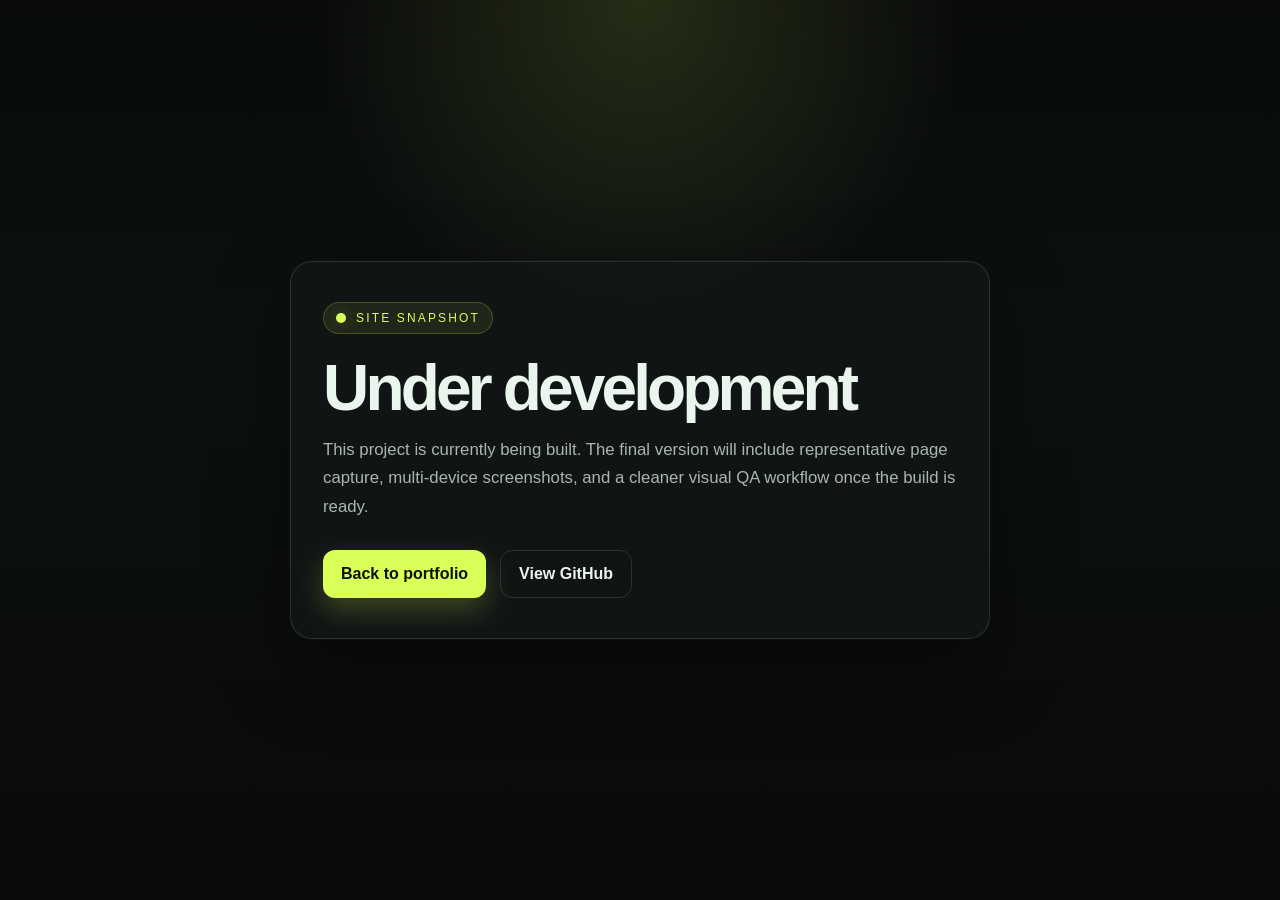
<file: sitesnap-under-development.html>
<!doctype html>
<html lang="en">
<head>
  <meta charset="UTF-8" />
  <meta name="viewport" content="width=device-width, initial-scale=1.0" />
  <title>Site Snapshot — Under Development</title>
  <style>
    :root {
      --bg: #0a0d0d;
      --panel: rgba(18, 22, 22, 0.9);
      --line: rgba(255,255,255,0.12);
      --text: #eaf5ed;
      --muted: #a8b7ac;
      --accent: #d9ff59;
      --shadow: rgba(217,255,89,0.25);
    }

    * { box-sizing: border-box; }
    html, body { margin: 0; min-height: 100%; }
    body {
      font-family: Inter, Arial, sans-serif;
      background:
        radial-gradient(circle at top, rgba(217,255,89,0.14), transparent 30%),
        linear-gradient(180deg, #080a0a, #0d1010 38%, #090b0a);
      color: var(--text);
      display: grid;
      place-items: center;
      min-height: 100vh;
      padding: 32px;
    }

    .card {
      width: min(700px, 100%);
      border: 1px solid var(--line);
      background: var(--panel);
      box-shadow: 0 0 0 1px rgba(255,255,255,0.02), 0 30px 80px rgba(0,0,0,0.4);
      border-radius: 22px;
      padding: 40px 32px;
    }

    .eyebrow {
      display: inline-flex;
      align-items: center;
      gap: 10px;
      background: rgba(217,255,89,0.08);
      border: 1px solid rgba(217,255,89,0.2);
      color: var(--accent);
      border-radius: 999px;
      padding: 8px 12px;
      font-size: 12px;
      letter-spacing: 0.18em;
      text-transform: uppercase;
    }

    .dot {
      width: 10px;
      height: 10px;
      display: inline-block;
      border-radius: 50%;
      background: var(--accent);
      box-shadow: 0 0 16px var(--shadow);
    }

    h1 {
      font-size: clamp(2.3rem, 5vw, 4rem);
      line-height: 0.96;
      margin: 24px 0 16px;
      letter-spacing: -0.06em;
    }

    p {
      color: var(--muted);
      font-size: 1.05rem;
      line-height: 1.7;
      margin: 0 0 28px;
    }

    .actions {
      display: flex;
      flex-wrap: wrap;
      gap: 14px;
    }

    .btn {
      display: inline-flex;
      align-items: center;
      justify-content: center;
      text-decoration: none;
      border-radius: 12px;
      padding: 14px 18px;
      font-weight: 700;
      transition: 180ms ease;
    }

    .btn.primary {
      background: var(--accent);
      color: #0c110d;
      box-shadow: 0 12px 28px rgba(217,255,89,0.22);
    }

    .btn.secondary {
      border: 1px solid var(--line);
      background: transparent;
      color: var(--text);
    }

    .btn:hover {
      transform: translateY(-1px);
    }
  </style>
</head>
<body>
  <main class="card">
    <div class="eyebrow"><span class="dot"></span> Site Snapshot</div>
    <h1>Under development</h1>
    <p>
      This project is currently being built. The final version will include representative page capture,
      multi-device screenshots, and a cleaner visual QA workflow once the build is ready.
    </p>
    <div class="actions">
      <a class="btn primary" href="./index.html">Back to portfolio</a>
      <a class="btn secondary" href="https://github.com/ayushmansomvanshi-lgtm" target="_blank" rel="noreferrer">View GitHub</a>
    </div>
  </main>
</body>
</html>
</file>
